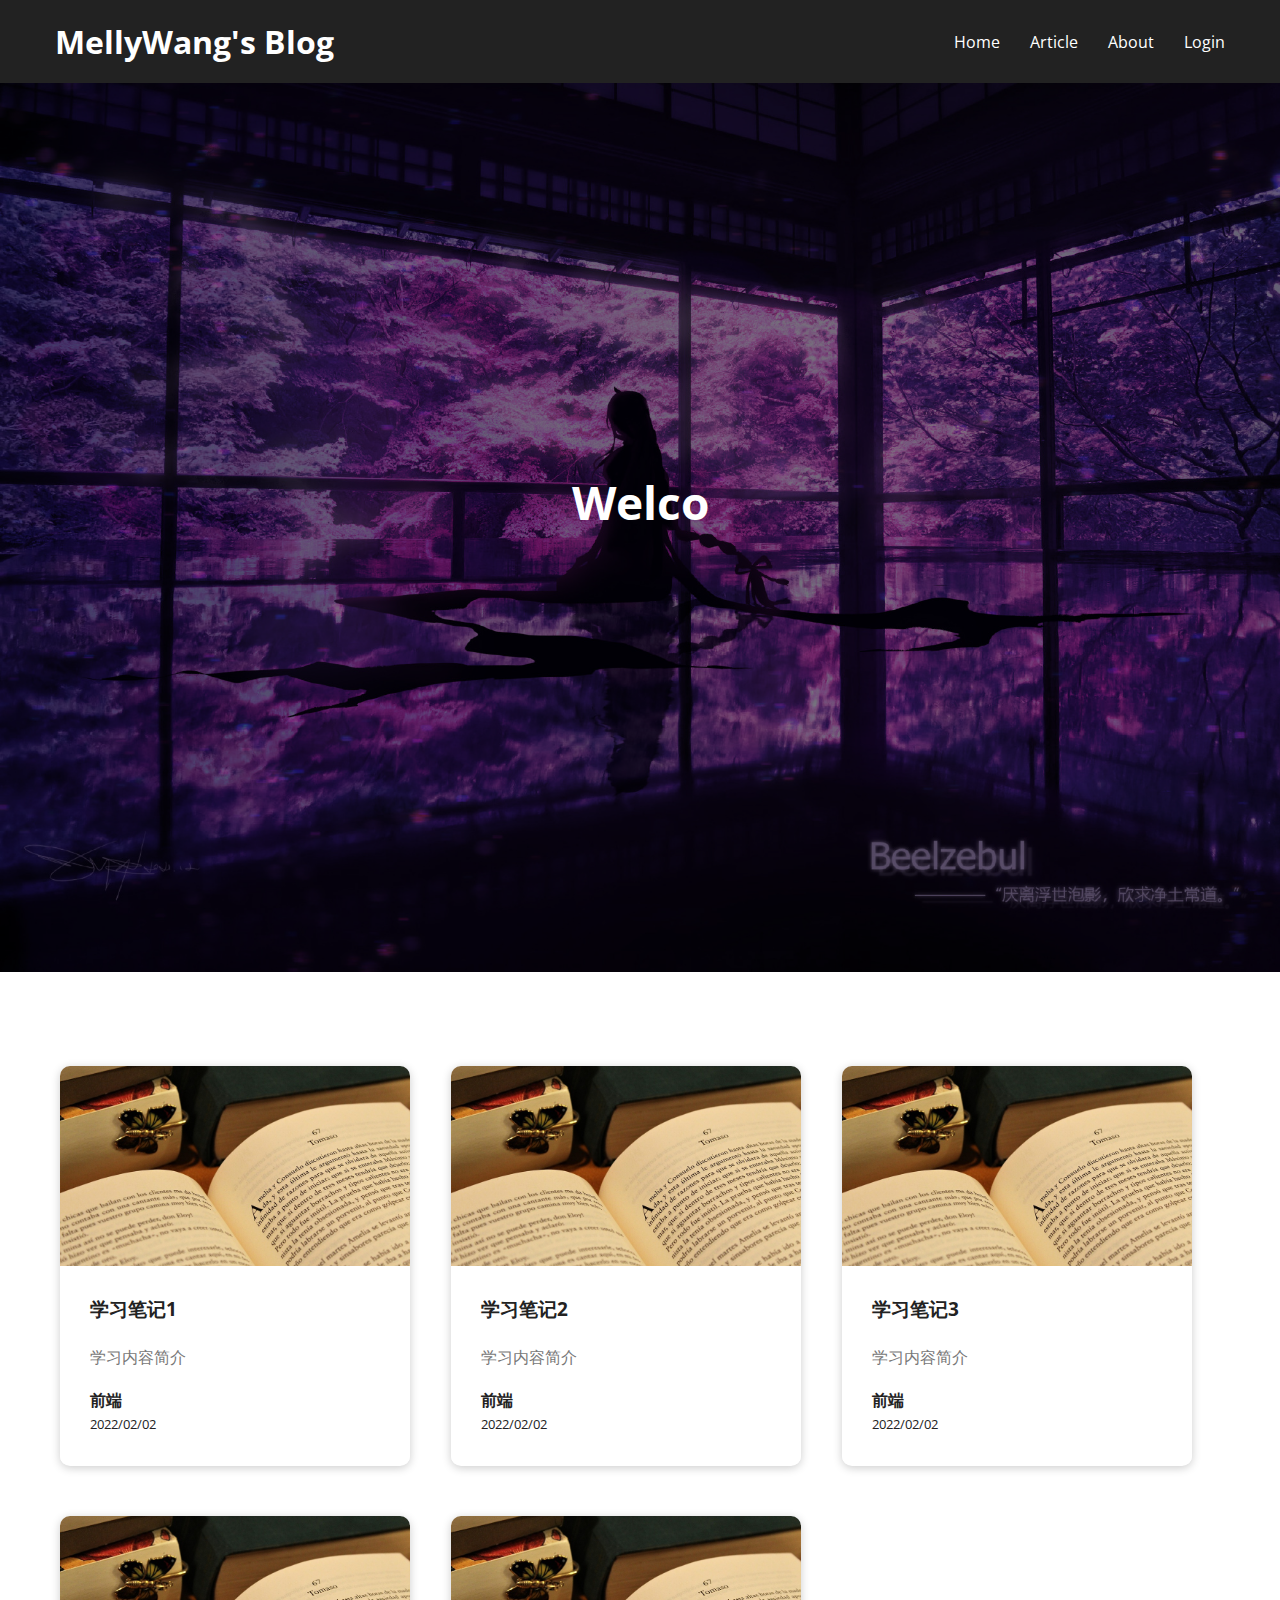
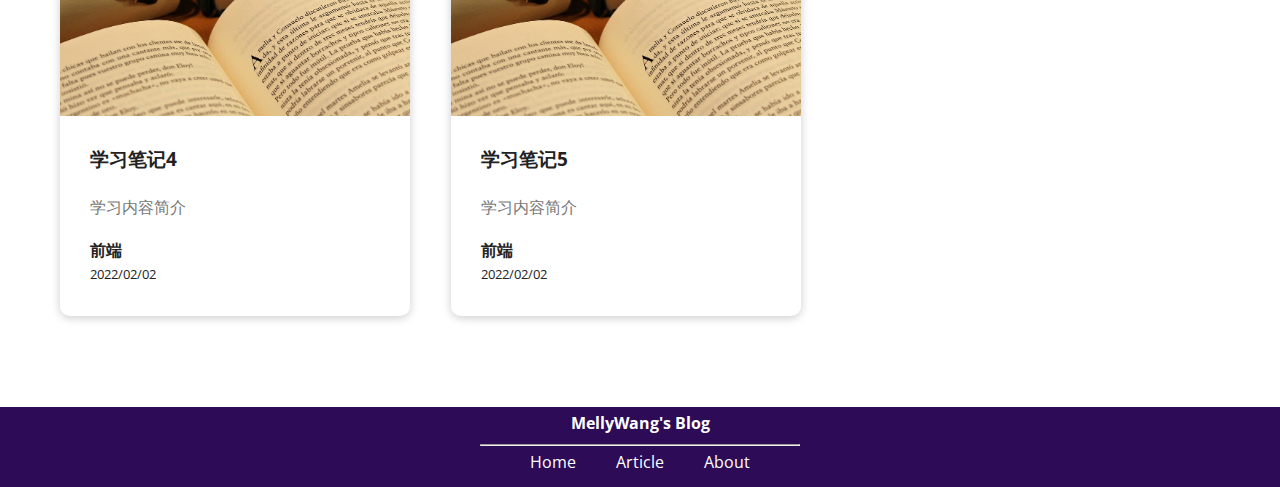
<file: index1.html>
<!DOCTYPE html>
<html lang="en">

<head>
  <meta charset="UTF-8">
  <meta http-equiv="X-UA-Compatible" content="IE=edge">
  <meta name="viewport" content="width=device-width, initial-scale=1.0">
  <link rel="stylesheet" href="index.css" />
  <title>MellyWang's Blog</title>
</head>

<body>
  <div class="blog">
    <nav class="nav">
      <div class="container">
        <h1 class="logo"><a href="./index1.html">MellyWang's Blog</a></h1>
        <ul>
          <li><a href="#">Home</a></li>
          <li><a href="#article">Article</a></li>
          <li><a href="./about.html">About</a></li>
          <li><a href="./login.html">Login</a></li>
        </ul>
      </div>
    </nav>

    <div class="hero">
      <div class="container">
        <h1 id="text"></h1>
      </div>
    </div>

    <div class="container content" id="article">
      <div class="sidebar hide">
        <li style="--t:20%;">
          <a href="./index1.html#article">学习笔记</a>
        </li>
        <li style="--t:30%;">
          <a href="./index2.html#article">个人项目</a>
        </li>
        <li style="--t:40%;">
          <a href="./index3.html#article">技术杂烩</a>
        </li>
        <li style="--t:50%;">
          <a href="./index4.html#article">心情随写</a>
        </li>
        <div class="top"></div>
        <div class="middle"></div>
        <div class="bottom"></div>
      </div>

      <br /><br />

      <div class="card" onclick="window.open('https://juejin.cn/')">
        <div class="card-header" id="header">
          <img src="./img/study.jpg" alt="" />
        </div>
        <div class="card-content">
          <h3 class="card-title" id="title">
            学习笔记1
          </h3>
          <p class="card-excerpt" id="excerpt">
            学习内容简介
          </p>
          <strong id="classfication">
            前端
          </strong>
          <br>
          <small id="date">
            2022/02/02
          </small>
        </div>
      </div>

      <div class="card" onclick="window.open('https://juejin.cn/')">
        <div class="card-header" id="header">
          <img src="./img/study.jpg" alt="" />
        </div>
        <div class="card-content">
          <h3 class="card-title" id="title">
            学习笔记2
          </h3>
          <p class="card-excerpt" id="excerpt">
            学习内容简介
          </p>
          <strong id="classfication">
            前端
          </strong>
          <br>
          <small id="date">
            2022/02/02
          </small>
        </div>
      </div>

      <div class="card" onclick="window.open('https://juejin.cn/')">
        <div class="card-header" id="header">
          <img src="./img/study.jpg" alt="" />
        </div>
        <div class="card-content">
          <h3 class="card-title" id="title">
            学习笔记3
          </h3>
          <p class="card-excerpt" id="excerpt">
            学习内容简介
          </p>
          <strong id="classfication">
            前端
          </strong>
          <br>
          <small id="date">
            2022/02/02
          </small>
        </div>
      </div>

      <div class="card" onclick="window.open('https://juejin.cn/')">
        <div class="card-header" id="header">
          <img src="./img/study.jpg" alt="" />
        </div>
        <div class="card-content">
          <h3 class="card-title" id="title">
            学习笔记4
          </h3>
          <p class="card-excerpt" id="excerpt">
            学习内容简介
          </p>
          <strong id="classfication">
            前端
          </strong>
          <br>
          <small id="date">
            2022/02/02
          </small>
        </div>
      </div>

      <div class="card" onclick="window.open('https://juejin.cn/')">
        <div class="card-header" id="header">
          <img src="./img/study.jpg" alt="" />
        </div>
        <div class="card-content">
          <h3 class="card-title" id="title">
            学习笔记5
          </h3>
          <p class="card-excerpt" id="excerpt">
            学习内容简介
          </p>
          <strong id="classfication">
            前端
          </strong>
          <br>
          <small id="date">
            2022/02/02
          </small>
        </div>
      </div>
    </div>

    <footer>
      <h4>MellyWang's Blog</h4>
      <hr>
      <ul>
        <li><a href="#">Home</a></li>
        <li><a href="#article">Article</a></li>
        <li><a href="./about.html">About</a></li>
      </ul>
    </footer>



  </div>
  <script src="index.js"></script>
</body>

</html>
</file>
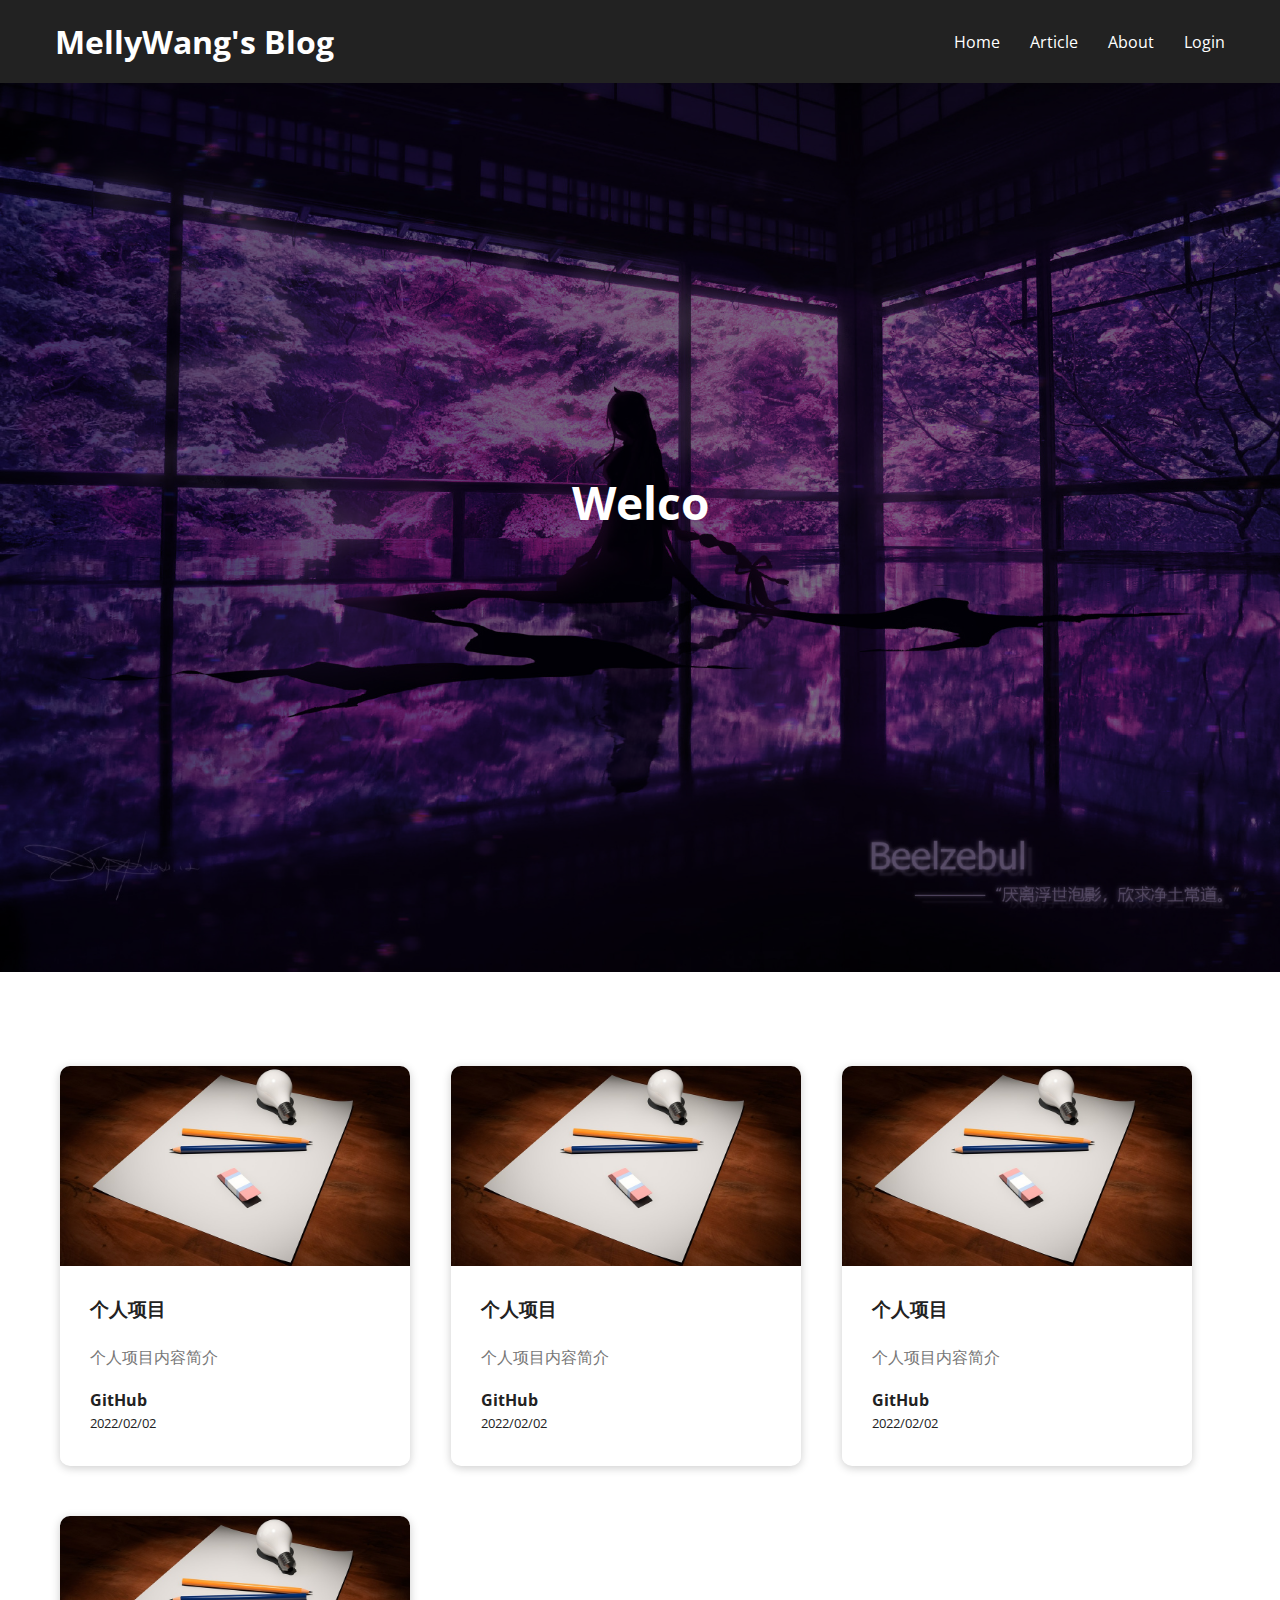
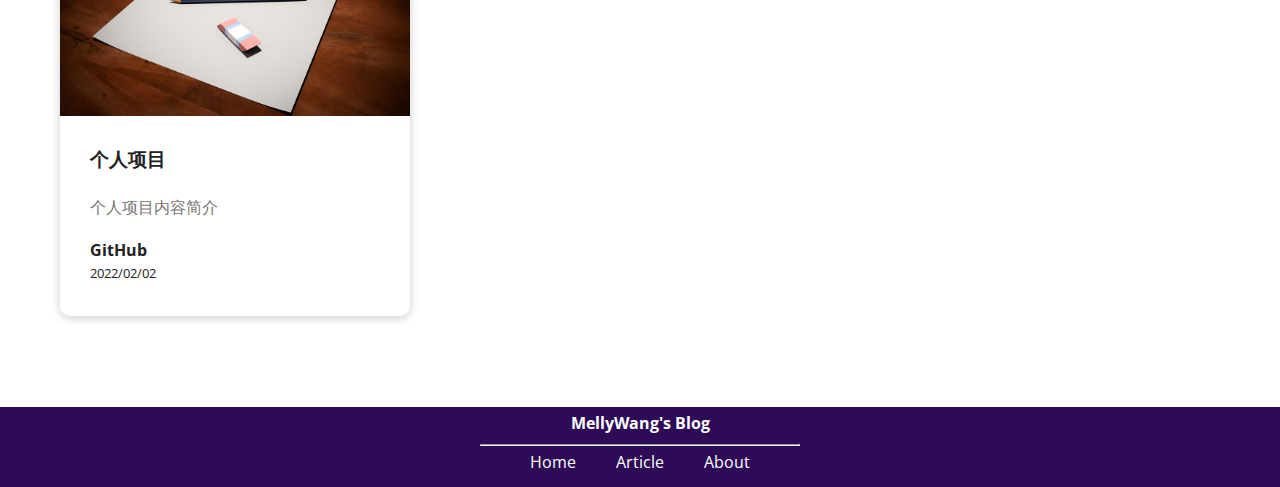
<file: index2.html>
<!DOCTYPE html>
<html lang="en">

<head>
  <meta charset="UTF-8">
  <meta http-equiv="X-UA-Compatible" content="IE=edge">
  <meta name="viewport" content="width=device-width, initial-scale=1.0">
  <link rel="stylesheet" href="index.css" />
  <title>MellyWang's Blog</title>
</head>

<body>
  <div class="blog">
    <nav class="nav">
      <div class="container">
        <h1 class="logo"><a href="./index2.html">MellyWang's Blog</a></h1>
        <ul>
          <li><a href="#">Home</a></li>
          <li><a href="#article">Article</a></li>
          <li><a href="./about.html">About</a></li>
          <li><a href="./login.html">Login</a></li>
        </ul>
      </div>
    </nav>

    <div class="hero">
      <div class="container">
        <h1 id="text"></h1>
      </div>
    </div>

    <div class="container content" id="article">
      <div class="sidebar hide">
        <li style="--t:20%;">
          <a href="./index1.html#article">学习笔记</a>
        </li>
        <li style="--t:30%;">
          <a href="./index2.html#article">个人项目</a>
        </li>
        <li style="--t:40%;">
          <a href="./index3.html#article">技术杂烩</a>
        </li>
        <li style="--t:50%;">
          <a href="./index4.html#article">心情随写</a>
        </li>
        <div class="top"></div>
        <div class="middle"></div>
        <div class="bottom"></div>
      </div>

      <br /><br />
      <div class="card" onclick="window.open('https://juejin.cn/')">
        <div class="card-header" id="header">
          <img src="./img/project.jpg" alt="" />
        </div>
        <div class="card-content">
          <h3 class="card-title" id="title">
            个人项目
          </h3>
          <p class="card-excerpt" id="excerpt">
            个人项目内容简介
          </p>
          <strong id="classfication">
            GitHub
          </strong>
          <br>
          <small id="date">
            2022/02/02
          </small>
        </div>
      </div>

      <div class="card" onclick="window.open('https://juejin.cn/')">
        <div class="card-header" id="header">
          <img src="./img/project.jpg" alt="" />
        </div>
        <div class="card-content">
          <h3 class="card-title" id="title">
            个人项目
          </h3>
          <p class="card-excerpt" id="excerpt">
            个人项目内容简介
          </p>
          <strong id="classfication">
            GitHub
          </strong>
          <br>
          <small id="date">
            2022/02/02
          </small>
        </div>
      </div>

      <div class="card" onclick="window.open('https://juejin.cn/')">
        <div class="card-header" id="header">
          <img src="./img/project.jpg" alt="" />
        </div>
        <div class="card-content">
          <h3 class="card-title" id="title">
            个人项目
          </h3>
          <p class="card-excerpt" id="excerpt">
            个人项目内容简介
          </p>
          <strong id="classfication">
            GitHub
          </strong>
          <br>
          <small id="date">
            2022/02/02
          </small>
        </div>
      </div>

      <div class="card" onclick="window.open('https://juejin.cn/')">
        <div class="card-header" id="header">
          <img src="./img/project.jpg" alt="" />
        </div>
        <div class="card-content">
          <h3 class="card-title" id="title">
            个人项目
          </h3>
          <p class="card-excerpt" id="excerpt">
            个人项目内容简介
          </p>
          <strong id="classfication">
            GitHub
          </strong>
          <br>
          <small id="date">
            2022/02/02
          </small>
        </div>
      </div>
    </div>

    <footer>
      <h4>MellyWang's Blog</h4>
      <hr>
      <ul>
        <li><a href="#">Home</a></li>
        <li><a href="#article">Article</a></li>
        <li><a href="./about.html">About</a></li>
      </ul>
    </footer>

  </div>
  <script src="index.js"></script>
</body>

</html>
</file>
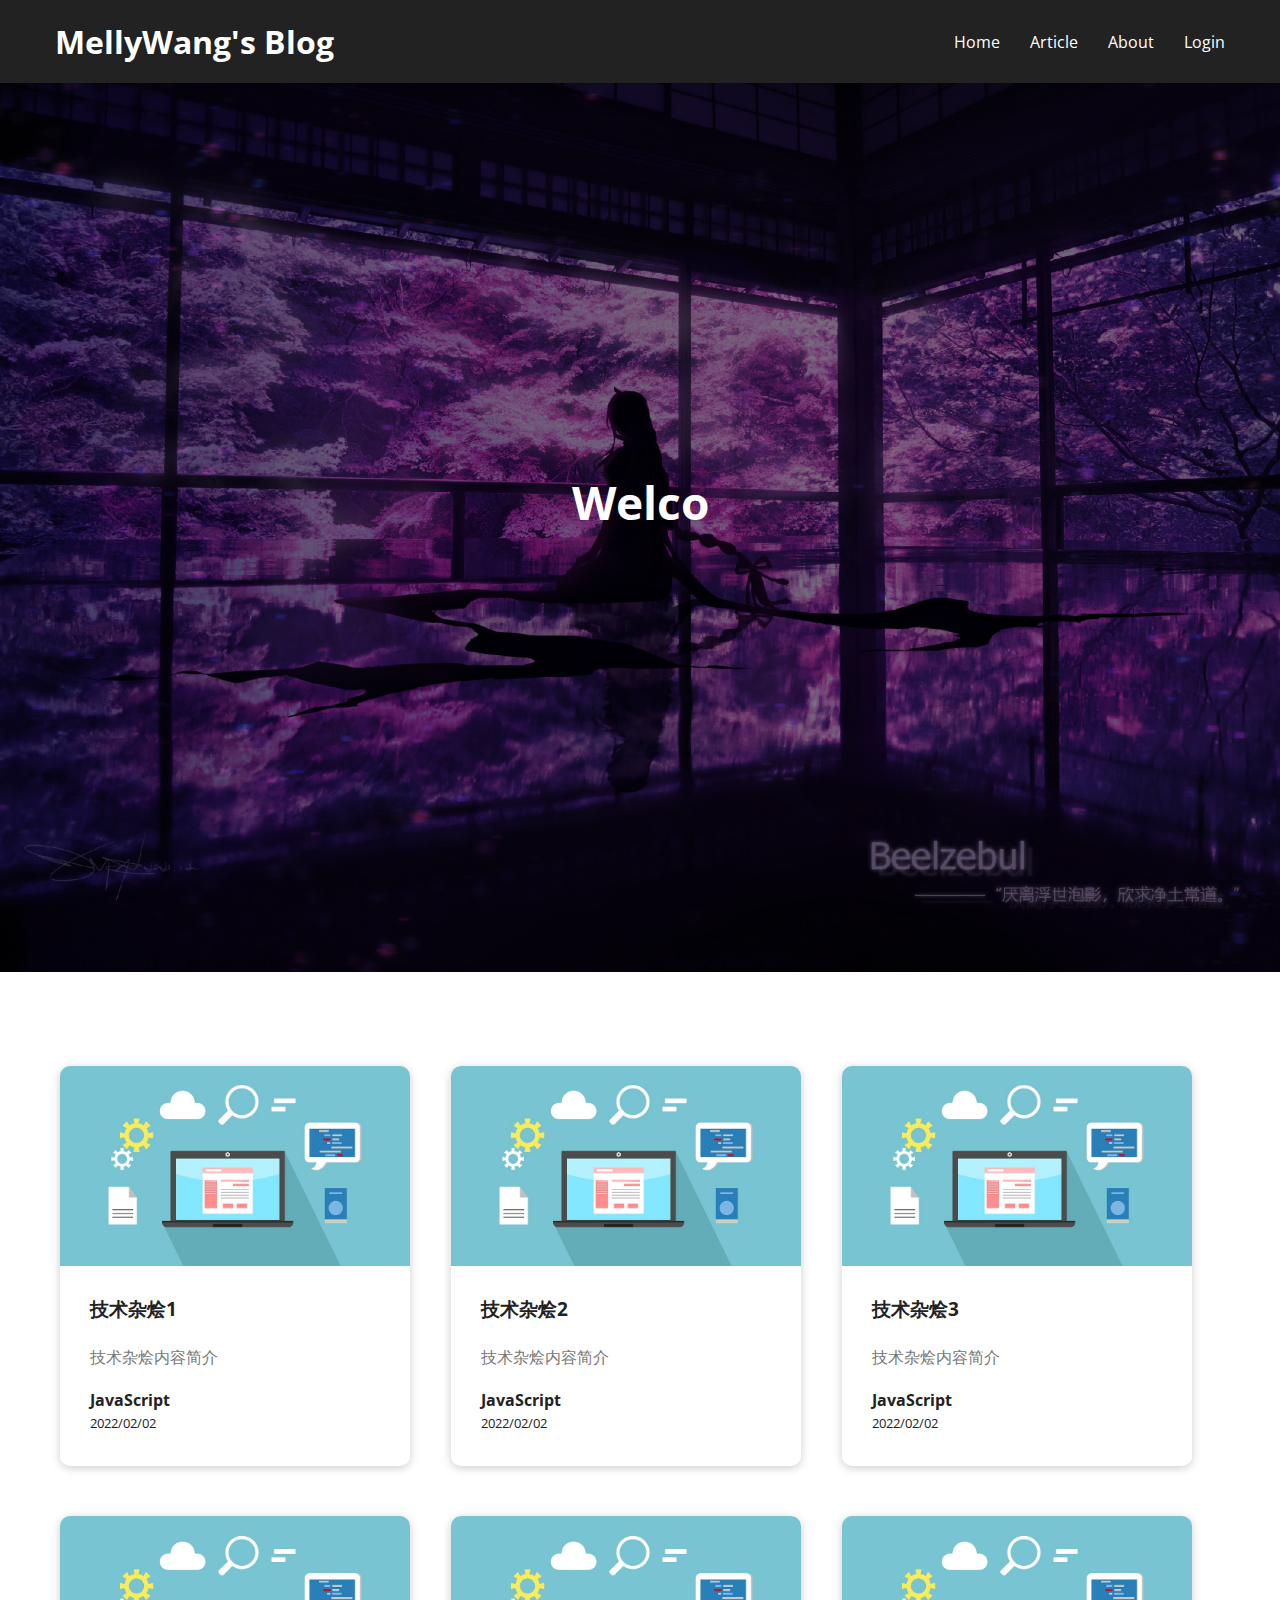
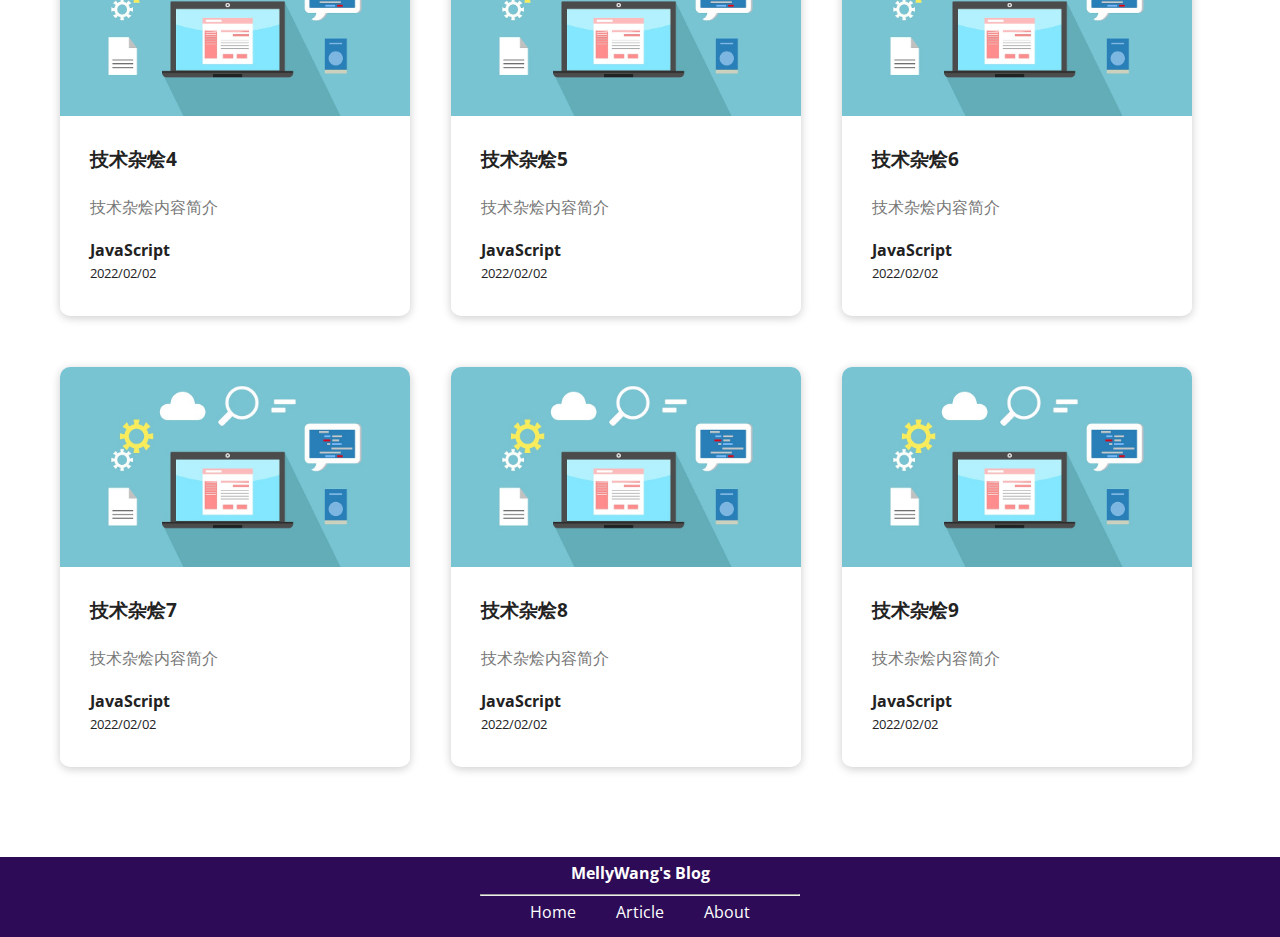
<file: index3.html>
<!DOCTYPE html>
<html lang="en">

<head>
  <meta charset="UTF-8">
  <meta http-equiv="X-UA-Compatible" content="IE=edge">
  <meta name="viewport" content="width=device-width, initial-scale=1.0">
  <link rel="stylesheet" href="index.css" />
  <title>MellyWang's Blog</title>
</head>

<body>
  <div class="blog">
    <nav class="nav">
      <div class="container">
        <h1 class="logo"><a href="./index.html">MellyWang's Blog</a></h1>
        <ul>
          <li><a href="#">Home</a></li>
          <li><a href="#article">Article</a></li>
          <li><a href="./about.html">About</a></li>
          <li><a href="./login.html">Login</a></li>
        </ul>
      </div>
    </nav>

    <div class="hero">
      <div class="container">
        <h1 id="text"></h1>
      </div>
    </div>

    <div class="container content" id="article">
      <div class="sidebar hide">
        <li style="--t:20%;">
          <a href="./index1.html#article">学习笔记</a>
        </li>
        <li style="--t:30%;">
          <a href="./index2.html#article">个人项目</a>
        </li>
        <li style="--t:40%;">
          <a href="./index3.html#article">技术杂烩</a>
        </li>
        <li style="--t:50%;">
          <a href="./index4.html#article">心情随写</a>
        </li>
        <div class="top"></div>
        <div class="middle"></div>
        <div class="bottom"></div>
      </div>

      <br /><br />
      <div class="card" onclick="window.open('https://juejin.cn/')">
        <div class="card-header" id="header">
          <img src="./img/technolgy.jpg" alt="" />
        </div>
        <div class="card-content">
          <h3 class="card-title" id="title">
            技术杂烩1
          </h3>
          <p class="card-excerpt" id="excerpt">
            技术杂烩内容简介
          </p>
          <strong id="classfication">
            JavaScript
          </strong>
          <br>
          <small id="date">
            2022/02/02
          </small>
        </div>
      </div>

      <div class="card" onclick="window.open('https://juejin.cn/')">
        <div class="card-header" id="header">
          <img src="./img/technolgy.jpg" alt="" />
        </div>
        <div class="card-content">
          <h3 class="card-title" id="title">
            技术杂烩2
          </h3>
          <p class="card-excerpt" id="excerpt">
            技术杂烩内容简介
          </p>
          <strong id="classfication">
            JavaScript
          </strong>
          <br>
          <small id="date">
            2022/02/02
          </small>
        </div>
      </div>

      <div class="card" onclick="window.open('https://juejin.cn/')">
        <div class="card-header" id="header">
          <img src="./img/technolgy.jpg" alt="" />
        </div>
        <div class="card-content">
          <h3 class="card-title" id="title">
            技术杂烩3
          </h3>
          <p class="card-excerpt" id="excerpt">
            技术杂烩内容简介
          </p>
          <strong id="classfication">
            JavaScript
          </strong>
          <br>
          <small id="date">
            2022/02/02
          </small>
        </div>
      </div>

      <div class="card" onclick="window.open('https://juejin.cn/')">
        <div class="card-header" id="header">
          <img src="./img/technolgy.jpg" alt="" />
        </div>
        <div class="card-content">
          <h3 class="card-title" id="title">
            技术杂烩4
          </h3>
          <p class="card-excerpt" id="excerpt">
            技术杂烩内容简介
          </p>
          <strong id="classfication">
            JavaScript
          </strong>
          <br>
          <small id="date">
            2022/02/02
          </small>
        </div>
      </div>


      <div class="card" onclick="window.open('https://juejin.cn/')">
        <div class="card-header" id="header">
          <img src="./img/technolgy.jpg" alt="" />
        </div>
        <div class="card-content">
          <h3 class="card-title" id="title">
            技术杂烩5
          </h3>
          <p class="card-excerpt" id="excerpt">
            技术杂烩内容简介
          </p>
          <strong id="classfication">
            JavaScript
          </strong>
          <br>
          <small id="date">
            2022/02/02
          </small>
        </div>
      </div>


      <div class="card" onclick="window.open('https://juejin.cn/')">
        <div class="card-header" id="header">
          <img src="./img/technolgy.jpg" alt="" />
        </div>
        <div class="card-content">
          <h3 class="card-title" id="title">
            技术杂烩6
          </h3>
          <p class="card-excerpt" id="excerpt">
            技术杂烩内容简介
          </p>
          <strong id="classfication">
            JavaScript
          </strong>
          <br>
          <small id="date">
            2022/02/02
          </small>
        </div>
      </div>

      <div class="card" onclick="window.open('https://juejin.cn/')">
        <div class="card-header" id="header">
          <img src="./img/technolgy.jpg" alt="" />
        </div>
        <div class="card-content">
          <h3 class="card-title" id="title">
            技术杂烩7
          </h3>
          <p class="card-excerpt" id="excerpt">
            技术杂烩内容简介
          </p>
          <strong id="classfication">
            JavaScript
          </strong>
          <br>
          <small id="date">
            2022/02/02
          </small>
        </div>
      </div>

      <div class="card" onclick="window.open('https://juejin.cn/')">
        <div class="card-header" id="header">
          <img src="./img/technolgy.jpg" alt="" />
        </div>
        <div class="card-content">
          <h3 class="card-title" id="title">
            技术杂烩8
          </h3>
          <p class="card-excerpt" id="excerpt">
            技术杂烩内容简介
          </p>
          <strong id="classfication">
            JavaScript
          </strong>
          <br>
          <small id="date">
            2022/02/02
          </small>
        </div>
      </div>

      <div class="card" onclick="window.open('https://juejin.cn/')">
        <div class="card-header" id="header">
          <img src="./img/technolgy.jpg" alt="" />
        </div>
        <div class="card-content">
          <h3 class="card-title" id="title">
            技术杂烩9
          </h3>
          <p class="card-excerpt" id="excerpt">
            技术杂烩内容简介
          </p>
          <strong id="classfication">
            JavaScript
          </strong>
          <br>
          <small id="date">
            2022/02/02
          </small>
        </div>
      </div>
    </div>

    <footer>
      <h4>MellyWang's Blog</h4>
      <hr>
      <ul>
        <li><a href="#">Home</a></li>
        <li><a href="#article">Article</a></li>
        <li><a href="./about.html">About</a></li>
      </ul>
    </footer>



  </div>
  <script src="index.js"></script>
</body>

</html>
</file>
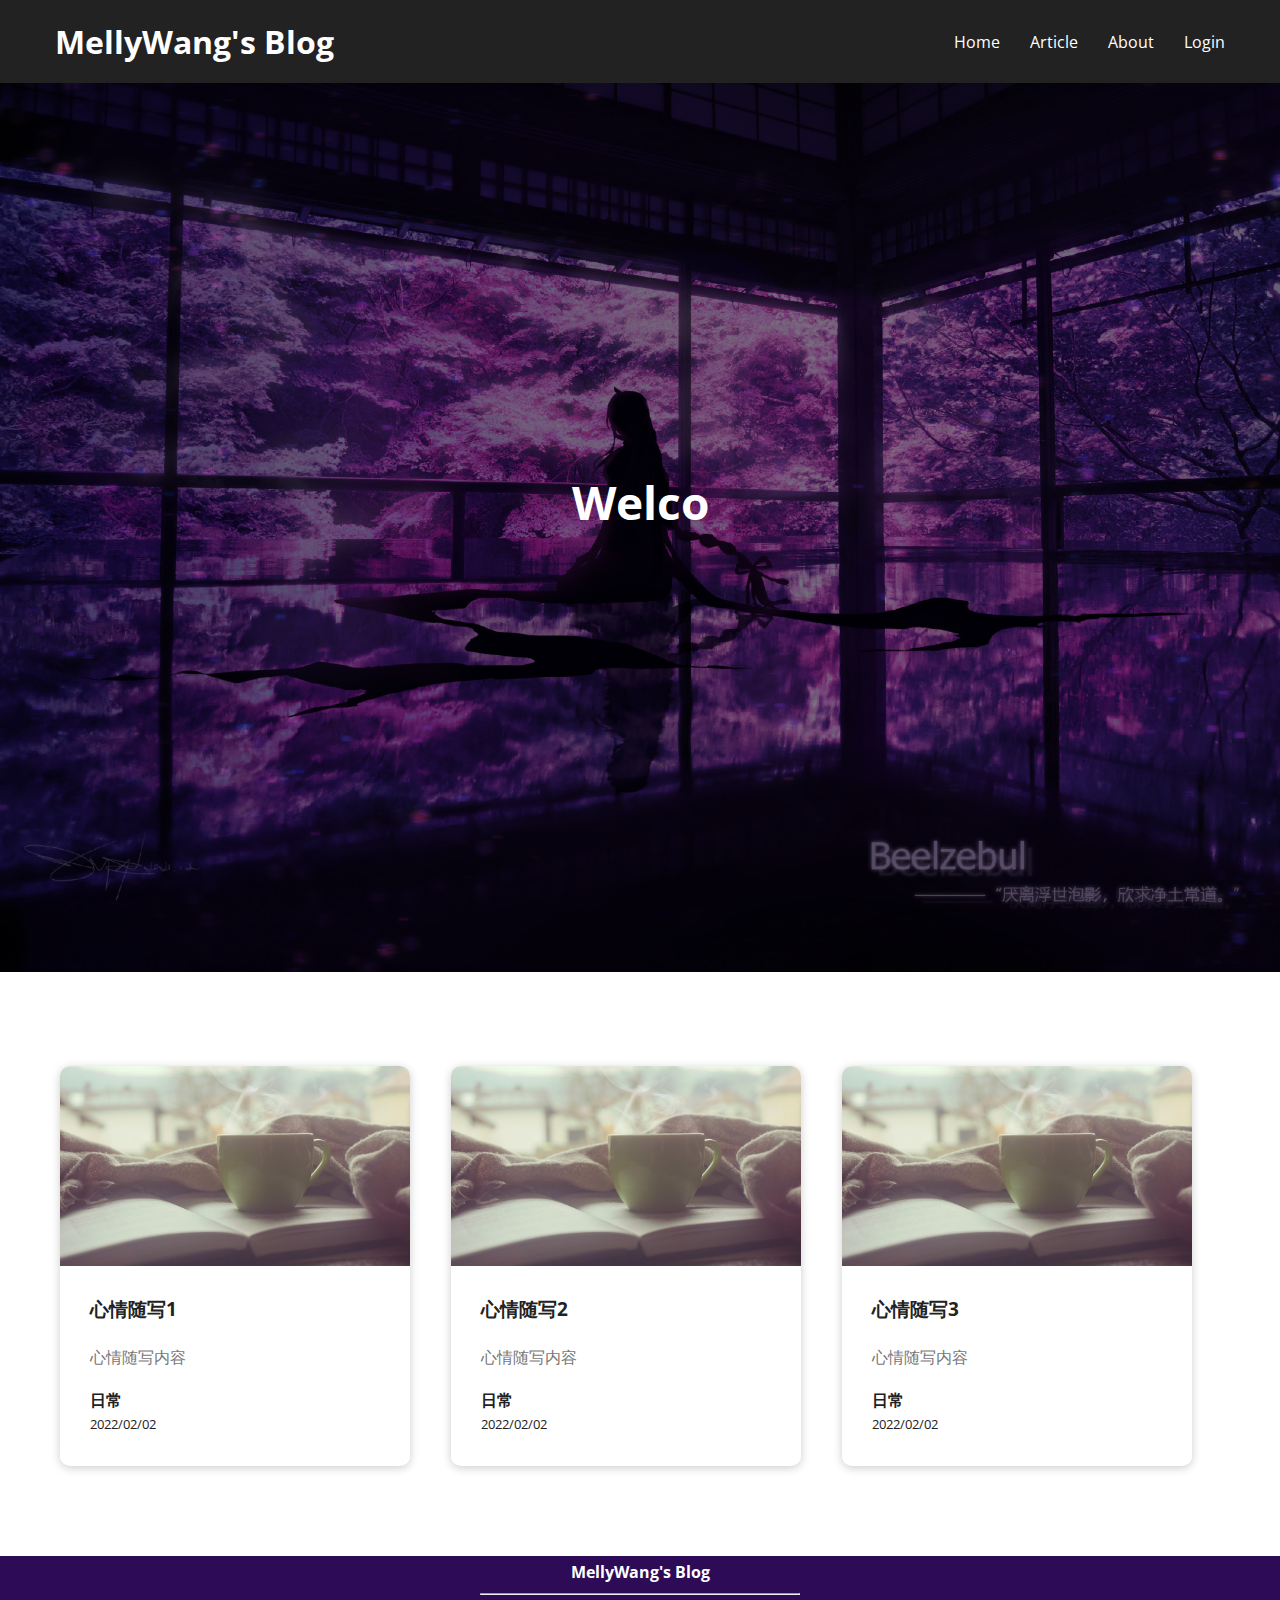
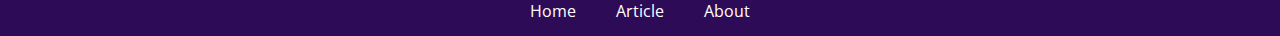
<file: index4.html>
<!DOCTYPE html>
<html lang="en">

<head>
  <meta charset="UTF-8">
  <meta http-equiv="X-UA-Compatible" content="IE=edge">
  <meta name="viewport" content="width=device-width, initial-scale=1.0">
  <link rel="stylesheet" href="index.css" />
  <title>MellyWang's Blog</title>
</head>

<body>
  <div class="blog">
    <nav class="nav">
      <div class="container">
        <h1 class="logo"><a href="./index.html">MellyWang's Blog</a></h1>
        <ul>
          <li><a href="#">Home</a></li>
          <li><a href="#article">Article</a></li>
          <li><a href="./about.html">About</a></li>
          <li><a href="./login.html">Login</a></li>
        </ul>
      </div>
    </nav>

    <div class="hero">
      <div class="container">
        <h1 id="text"></h1>
      </div>
    </div>

    <div class="container content" id="article">
      <div class="sidebar hide">
        <li style="--t:20%;">
          <a href="./index1.html#article">学习笔记</a>
        </li>
        <li style="--t:30%;">
          <a href="./index2.html#article">个人项目</a>
        </li>
        <li style="--t:40%;">
          <a href="./index3.html#article">技术杂烩</a>
        </li>
        <li style="--t:50%;">
          <a href="./index4.html#article">心情随写</a>
        </li>
        <div class="top"></div>
        <div class="middle"></div>
        <div class="bottom"></div>
      </div>

      <br /><br />
      <div class="card" onclick="window.open('https://juejin.cn/')">
        <div class="card-header" id="header">
          <img src="./img/life.jpg" alt="" />
        </div>
        <div class="card-content">
          <h3 class="card-title" id="title">
            心情随写1
          </h3>
          <p class="card-excerpt" id="excerpt">
            心情随写内容
          </p>
          <strong id="classfication">
            日常
          </strong>
          <br>
          <small id="date">
            2022/02/02
          </small>
        </div>
      </div>

      <div class="card" onclick="window.open('https://juejin.cn/')">
        <div class="card-header" id="header">
          <img src="./img/life.jpg" alt="" />
        </div>
        <div class="card-content">
          <h3 class="card-title" id="title">
            心情随写2
          </h3>
          <p class="card-excerpt" id="excerpt">
            心情随写内容
          </p>
          <strong id="classfication">
            日常
          </strong>
          <br>
          <small id="date">
            2022/02/02
          </small>
        </div>
      </div>

      <div class="card" onclick="window.open('https://juejin.cn/')">
        <div class="card-header" id="header">
          <img src="./img/life.jpg" alt="" />
        </div>
        <div class="card-content">
          <h3 class="card-title" id="title">
            心情随写3
          </h3>
          <p class="card-excerpt" id="excerpt">
            心情随写内容
          </p>
          <strong id="classfication">
            日常
          </strong>
          <br>
          <small id="date">
            2022/02/02
          </small>
        </div>
      </div>
    </div>

    <footer>
      <h4>MellyWang's Blog</h4>
      <hr>
      <ul>
        <li><a href="#">Home</a></li>
        <li><a href="#article">Article</a></li>
        <li><a href="./about.html">About</a></li>
      </ul>
    </footer>



  </div>
  <script src="index.js"></script>
</body>

</html>
</file>
<file: index.css>
@import url('https://fonts.googleapis.com/css?family=Open+Sans');

* {
  box-sizing: border-box;
  margin: 0;
  padding: 0;
}

body {
  font-family: 'Open Sans', sans-serif;
  color: #222;
  height: 100%;
}

html {
  height: 100%;
}

.container {
  max-width: 1200px;
  margin: 0 auto;
}

.nav {
  position: fixed;
  background-color: #222;
  top: 0;
  left: 0;
  right: 0;
  transition: all 0.3s ease-in-out;
}

.nav .container {
  display: flex;
  justify-content: space-between;
  align-items: center;
  padding: 20px 0;
  transition: all 0.3s ease-in-out;
}

.nav ul {
  display: flex;
  list-style-type: none;
  align-items: center;
  justify-content: center;
}

.nav a {
  color: #fff;
  text-decoration: none;
  padding: 7px 15px;
  transition: all 0.3s ease-in-out;
}

.nav.active {
  background-color: #fff;
  box-shadow: 0 2px 10px rgba(0, 0, 0, 0.3);
}

.nav.active a {
  color: #000;
}

.nav.active .container {
  padding: 10px 0;
}

.nav a.current,
.nav a:hover {
  color: #c0392b;
  font-weight: bold;
}

.hero {
  background-image: url('./img/navigation.jpg');
  background-repeat: no-repeat;
  background-size: cover;
  background-position: bottom center;
  height: 100vh;
  color: #fff;
  display: flex;
  justify-content: center;
  align-items: center;
  text-align: center;
  position: relative;
  margin-top: 72px;
  margin-bottom: 20px;
  z-index: -2;
}

.hero::before {
  content: '';
  position: absolute;
  top: 0;
  left: 0;
  width: 100%;
  height: 100%;
  background-color: rgba(0, 0, 0, 0.5);
  z-index: -1;
}

.hero h1 {
  font-size: 46px;
  margin: -20px 0 20px;
}

.hero p {
  font-size: 20px;
  letter-spacing: 1px;
}

img {
  max-width: 100%;
}

.content {
  overflow: hidden;
}

.card {
  box-shadow: 0 2px 10px rgba(0, 0, 0, 0.2);
  border-radius: 10px;
  overflow: hidden;
  width: 350px;
  float: left;
  margin: 1.6vw;
  margin-top: 30px;
  height: 400px;
  cursor: pointer;
}

.card-header {
  height: 200px;
}

.card-header img {
  object-fit: cover;
  height: 100%;
  width: 100%;
}

.card-content {
  background-color: #fff;
  padding: 30px;
}

.card-title {
  height: 20px;
  margin: 0;
}

.card-excerpt {
  color: #777;
  margin: 30px 0 20px;
}

.author {
  display: flex;
}

.profile-img {
  border-radius: 50%;
  overflow: hidden;
  height: 40px;
  width: 40px;
}

.author-info {
  display: flex;
  flex-direction: column;
  justify-content: space-around;
  margin-left: 10px;
  width: 100px;
}

.author-info small {
  color: #aaa;
  margin-top: 5px;
}

footer {
  margin-top: 70px;
  position: absolute;
  background-color: rgb(45, 11, 87);
  width: 100%;
  height: 80px;
  z-index: 10;
  text-align: center;
  color: #fff;
}

footer h4 {
  margin-top: 5px;
  size: 30px;
}

footer hr {
  width: 25%;
  margin: auto;
  margin-top: 10px;
}

footer ul {
  display: flex;
  list-style-type: none;
  align-items: center;
  justify-content: center;
  margin-top: 5px;
}

footer a {
  color: #fff;
  text-decoration: none;
  padding: 7px 20px;
  transition: all 0.3s ease-in-out;
}

.sidebar {
  width: 15px;
  height: 400px;
  position: fixed;
  left: 0;
  top: 50%;
  transform: translateY(-55%);
  background-color: #222;
  border-radius: 0 15px 15px 0;
  overflow: hidden;
  transition: 0.3s;
}

.sidebar.hide {
  display: none;
}

.sidebar:hover {
  width: 130px;
  border-radius: 0 30px 30px 0;
}

.sidebar:hover li a {
  color: #fff;
  text-decoration: none;
  font-size: 10px;
}

/* .sidebar:hover li p {
  font-size: 10px;
} */

.sidebar::before {
  content: "";
  width: 50%;
  height: 100%;
  position: absolute;
  top: 0;
  left: 0;
  z-index: -1;
  background-color: rgb(98, 32, 178);
}

.sidebar .top {
  width: calc(100% - 30px);
  margin-left: 30px;
  height: 20%;
  background-color: #222;
  border-radius: 0 0 0 20px;
  transition: 0.2s;
}

.sidebar .middle {
  width: calc(100% - 60px);
  height: 10%;
  background-color: rgb(98, 32, 178);
  margin-left: 40px;
  border-radius: 20px;
}

.sidebar .bottom {
  width: calc(100% - 30px);
  height: 100%;
  margin-left: 30px;
  background-color: #222;
  border-radius: 20px 0 0 0;
}

.sidebar li {
  position: absolute;
  top: var(--t);
  width: 100%;
  height: 10%;
  font-size: 0px;
  display: flex;
  justify-content: center;
  align-items: center;
}

.sidebar li a {
  color: transparent;
  transition: 0.3s;
}

.sidebar li:nth-child(1):hover~.top {
  height: 20%;
}

.sidebar li:nth-child(2):hover~.top {
  height: 30%;
}

.sidebar li:nth-child(3):hover~.top {
  height: 40%;
}

.sidebar li:nth-child(4):hover~.top {
  height: 50%;
}
</file>
